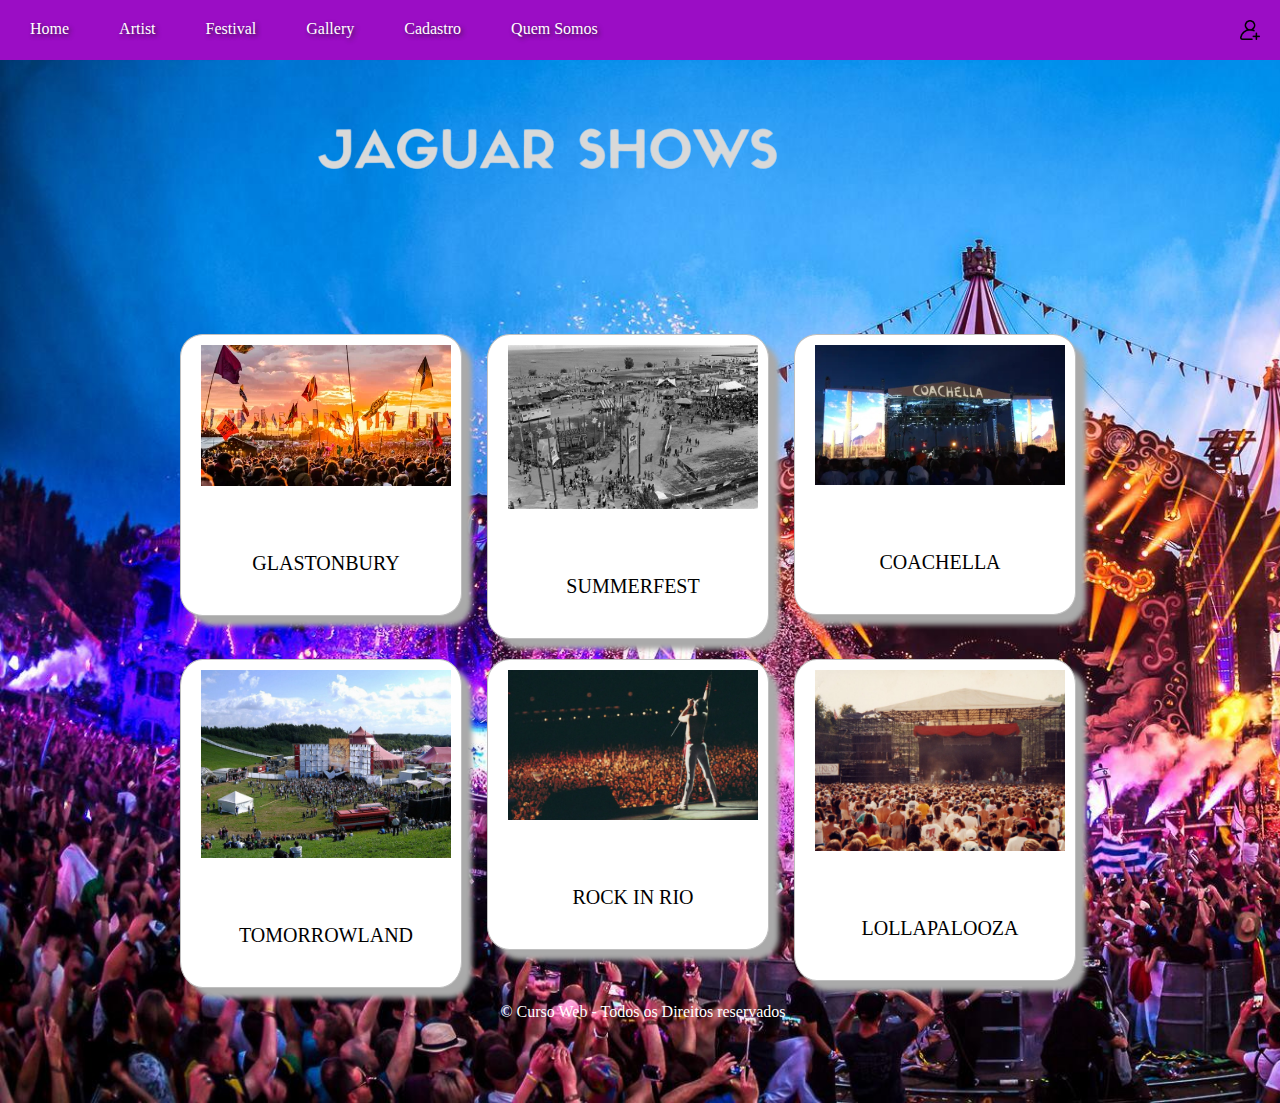
<file: index.html>
<!DOTCTYPE html>
  <html>

  <head>
    <link rel="stylesheet" href="shows.css">
    <meta chaset="utf-8">
    <meta name="viewport" content="width=device-width, initial-scale=1.0">

    <title>Jaguar Shows</title>

  </head>

  <body>

    <nav>
      <ul>
        <li><a href="index.html">Home</a></li>
        <li><a href="Artist.html">Artist</a></li>
        <li><a href="#">Festival</a></li>
        <li><a href="#">Gallery</a></li>
        <li><a href="cadastro.html">Cadastro</a></li>
        <li><a href="#">Quem Somos</a></li>
        <li style="float: right;"><a href="#"><img src="cadastro.png" style="width:20px"></a></li>
      </ul>
    </nav>
    <br><br>

    <header>
      <a href="index.html"><img src="Jaguar_Shows.png" class="media-object  img-responsive img-thumbnail"></a>
    </header>


    <main class="corpo">

      <div class="row">

        <div class="grid-4">
          <div class="polaroid ">
            <a href=""><img src="Glastonbury.jpeg" style="width: 250px; "></a><br><br><br>
            <p>GLASTONBURY</p>
          </div>
        </div>

        <div class="grid-4">
          <div class="polaroid ">
            <a href=""><img src="SUMMERFEST.jpeg" style="width: 250px; "></a><br><br><br>
            <p>SUMMERFEST</p>
          </div>
        </div>

        <div class="grid-4">
          <div class="polaroid ">
            <a href=""><img src="COACHELLA.jpeg" style="width: 250px; "></a><br><br><br>
            <p>COACHELLA</p>
          </div>
        </div>

      </div>

      <!----------->

      <div class="row"><br><br>

        <div class="grid-4">
          <div class="polaroid ">
            <a href=""><img src="TOMORROWLAND.jpeg" style="width: 250px; "></a><br><br><br>
            <p>TOMORROWLAND</p>
          </div>
        </div>

        <div class="grid-4">
          <div class="polaroid ">
            <a href=""><img src="ROCK-IN-RIO.jpeg" style="width: 250px; "></a><br><br><br>
            <p>ROCK IN RIO</p>
          </div>
        </div>

        <div class="grid-4">
          <div class="polaroid ">
            <a href=""><img src="LOLLAPALOOZA.jpeg" style="width: 250px; "></a><br><br><br>
            <p>LOLLAPALOOZA</p>
          </div>
        </div>

      </div>

    </main>










    <br><br>

    <footer>
      <p>&copy; Curso Web - Todos os Direitos reservados</p>
    </footer>
  </body>

  </html>
</file>
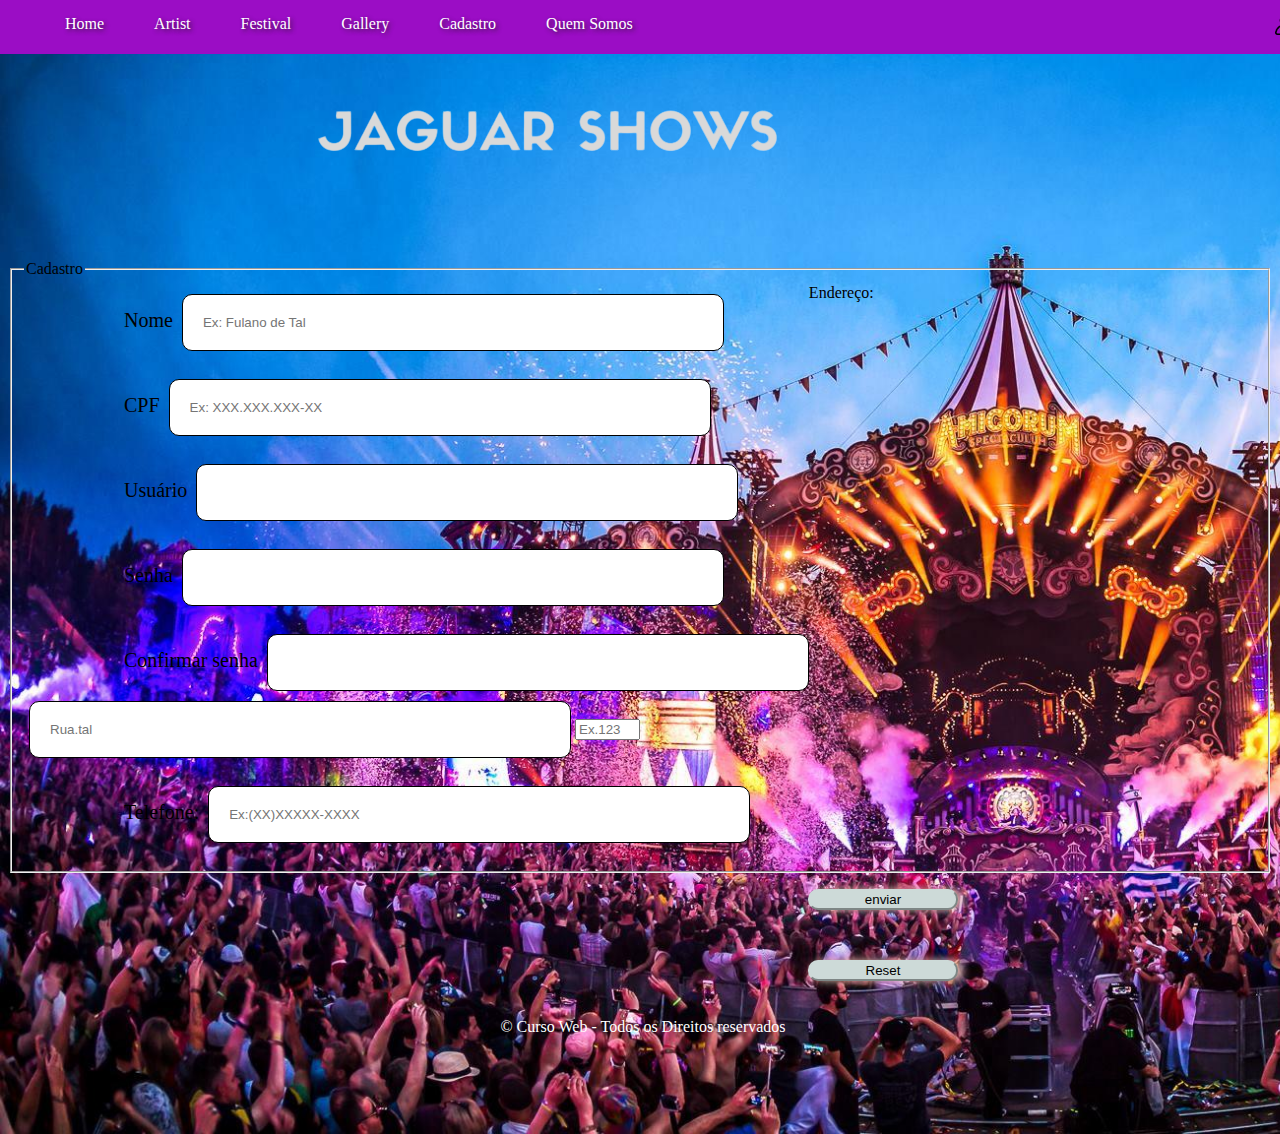
<file: cadastro.html>
<!DOCTYPE html>
<html>

<head>

  <link rel="stylesheet" href="shows.css">
  <meta name="viewport" content="width=device-width, initial-scale=1.0">
  <meta charset="UTF-8">

  <title>SHOWSS</title>

</head>

<body>

  <nav>
    <ul>
      <li><a href="index.html">Home</a></li>
      <li><a href="Artist.html">Artist</a></li>
      <li><a href="#">Festival</a></li>
      <li><a href="#">Gallery</a></li>
      <li><a href="cadastro.html">Cadastro</a></li>
      <li><a href="#">Quem Somos</a></li>
      <li style="float: right;"><a href="#"><img src="cadastro.png" style="width:20px"></a></li>
    </ul>
  </nav>
  <br>
  <header>
    <a href="index.html"><img src="Jaguar_Shows.png" class="media-object  img-responsive img-thumbnail"></a>
  </header>



  <div class="Cad-Cliente">


    <form method="POST" action="" name="Cadastro">
      <fieldset>

        <legend>Cadastro</legend>

        <div style="float:left;">
          <label class="lab-cad" for="nome">Nome</label>
          <input class="input-cad" type="text" name="nome" min="3" title="Nome Completo. Exemplo: Fulano de Tal"
            placeholder="Ex: Fulano de Tal" size="40" autocomplete="off" required><br><br>


          <label class="lab-cad" for="CPF">CPF</label>
          <input class="input-cad" type="text" name="cpf" id="CPF" placeholder="Ex: XXX.XXX.XXX-XX"
            title="Digite o CPF no seguinte formato: XXX.XXX.XXX-XX" size="15" autocomplete="off" required><br><br>

          <label class="lab-cad" for="username">Usuário</label>
          <input class="input-cad" type="text" pattern="\w+" name="usuario"
            title="Use somente letras, números ou sublinhado!" size="10" autocomplete="off" required><br><br>

          <label class="lab-cad" for="pwd1">Senha</label>
          <input class="input-cad" type="password" name="senha"
            onchange="form.pwd2.pattern = RegExp.escape(this.value);" size="10" autocomplete="off" required><br><br>

          <label class="lab-cad" for="pwd2">Confirmar senha</label>
          <input class="input-cad" type="password" name="confirmasenha" size="10" autocomplete="off" required>


        </div>


        <div style="float:rib-cad">Endereço:</label>
          <input class="input-cad" type="text" name="ender" placeholder="Rua.tal" size="40" autocomplete="off">
          <input type="num" name="num" placeholder="Ex.123" size="5" autocomplete="off"><br>
          <br>

          <label class="lab-cad">Telefone:</label>
          <input class="input-cad" type="telefone" name="telefone" size="15" id="Celular" title="Telefone Celular"
            placeholder="Ex:(XX)XXXXX-XXXX" autocomplete="off" required><br>
          <script type="text/javascript">$("#Celular").mask("(00) 00000-0009");</script><br>


        </div>

      </fieldset>

      <div style="float:center;">
        <p><input class="btn" type="submit" class="enviar" value="enviar"></p>&nbsp;&nbsp;
        <p><input class="btn" type="reset" value="Reset"></p>
      </div>

    </form>

    <br>


  </div>

  <style>
    .input-cad {
      width: 500px;
      padding: 20px;
      color: black;
      margin-left: 5px;
      margin-top: 10px;
      border-radius: 10px;
      border: 1px solid;
    }

    .input-cad:hover,
    .input-cad:focus {
      border-color: #CDDAD8;
      box-shadow: 5px 0px 5px #e2b8ac;
      background-color: #CDDAD8;
      color: black;
      font-weight: bold;
    }

    .btn {
      width: 150px;
      background-color: #CDDAD8;
      box-shadow: 5px 0px 9px #e2b8ac;
      color: black;
      border-color: #CDDAD8;
      border-radius: 10px;
      margin-left: 800px;

    }

    .lab-cad {
      font-size: 20px;
      height: 25px;
      width: 50px;
      border-radius: 5px;
      color: black;
      margin-left: 100px;
      font-family: 'Chilanka', cursive;
    }
  </style>













  <footer>


    &copy; Curso Web - Todos os Direitos reservados</div>

  </footer>







</body>

</html>
</file>
<file: shows.css>
body{background-image: url("home.jpg"); background-size: cover;}

footer{position: relative; bottom: 0; text-align: center; height: 105px; width: 100%; color: white; padding:3px;}

/*--------------*/

.navbar {background-color:blue;}

.margin{padding-bottom: 100px;}


/*----------------------------------------------*/

nav ul {
    list-style-type: none;
    margin: 0; padding: 5;
    overflow: auto;
    background-color: #9B0DC5;
    position: fixed;
    left: 0px; top: 0px; width: 100%; 
    z-index: 1;
}
nav ul li {float: left; text-shadow:2px 2px 4px #1f1b1bbb;}

li a, .dropbtn {
    display: inline-block;
    color: white;
    text-align: center;
    padding: 15px 25px;
    text-decoration: none;
}
li a:hover, .dropdown:hover .dropbtn { background-color:#566573;}

/*-----------------------------------------*/


.corpo {
    position: relative;
    top: 50px; width: 900px;
    left: calc((100% - 950px)/2);
}


div.polaroid {
    width: 250px;
    padding: 10px 10px 20px 20px;
    border: 1px solid #BFBFBF;
    background-color: white;
    box-shadow: 10px 10px 5px #aaaaaa;
    border-radius: 8%; display: block;
    margin: 0 auto; max-width: 100%;
    align-content: space-between;
}

.grid-4 {padding-left: 5px; padding-right: 20px;}

@media screen and (max-width:850px) { .rodape, .grid-4 { width: 100%;}}


.row{
  background-color:none;
  text-align: center;
  padding: 20px 0;
  font-size: 20px;

 display: grid;
  grid-template-columns: auto auto auto auto;
  padding: 10px;
}
</file>
